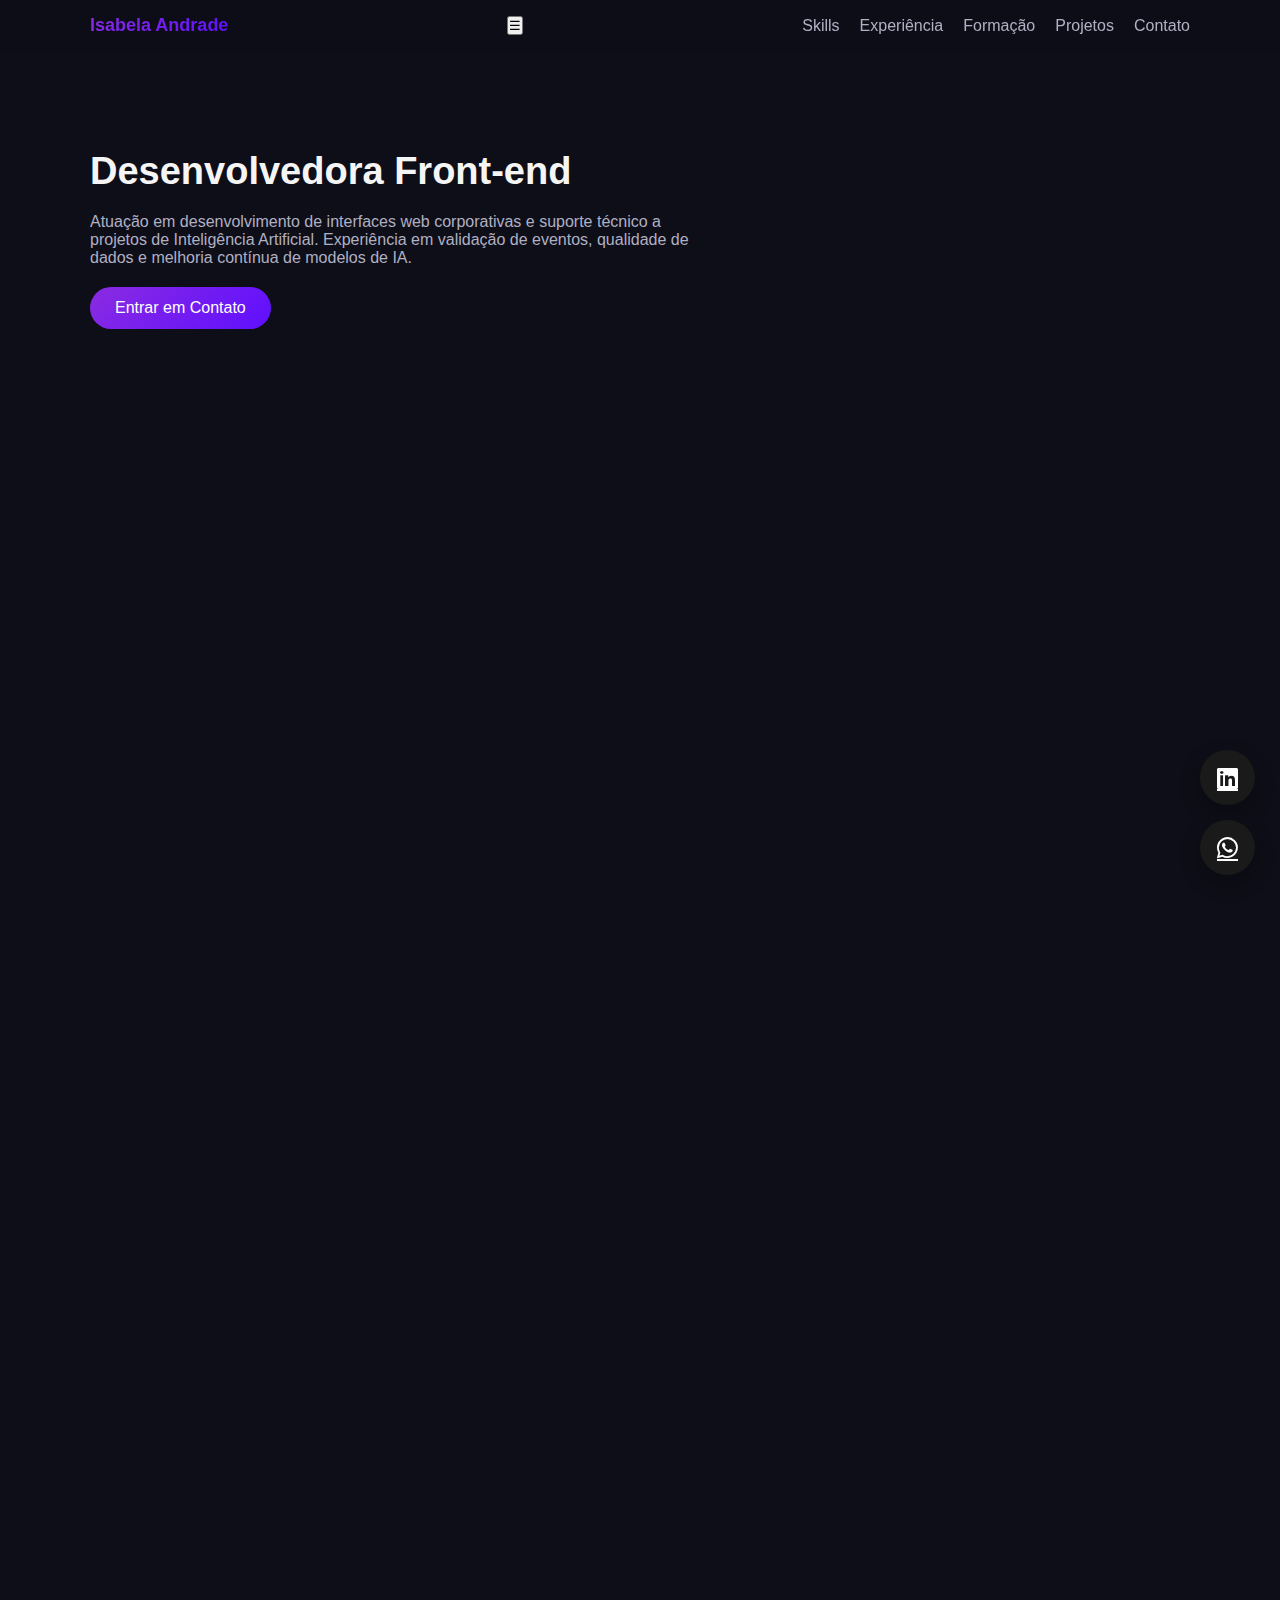
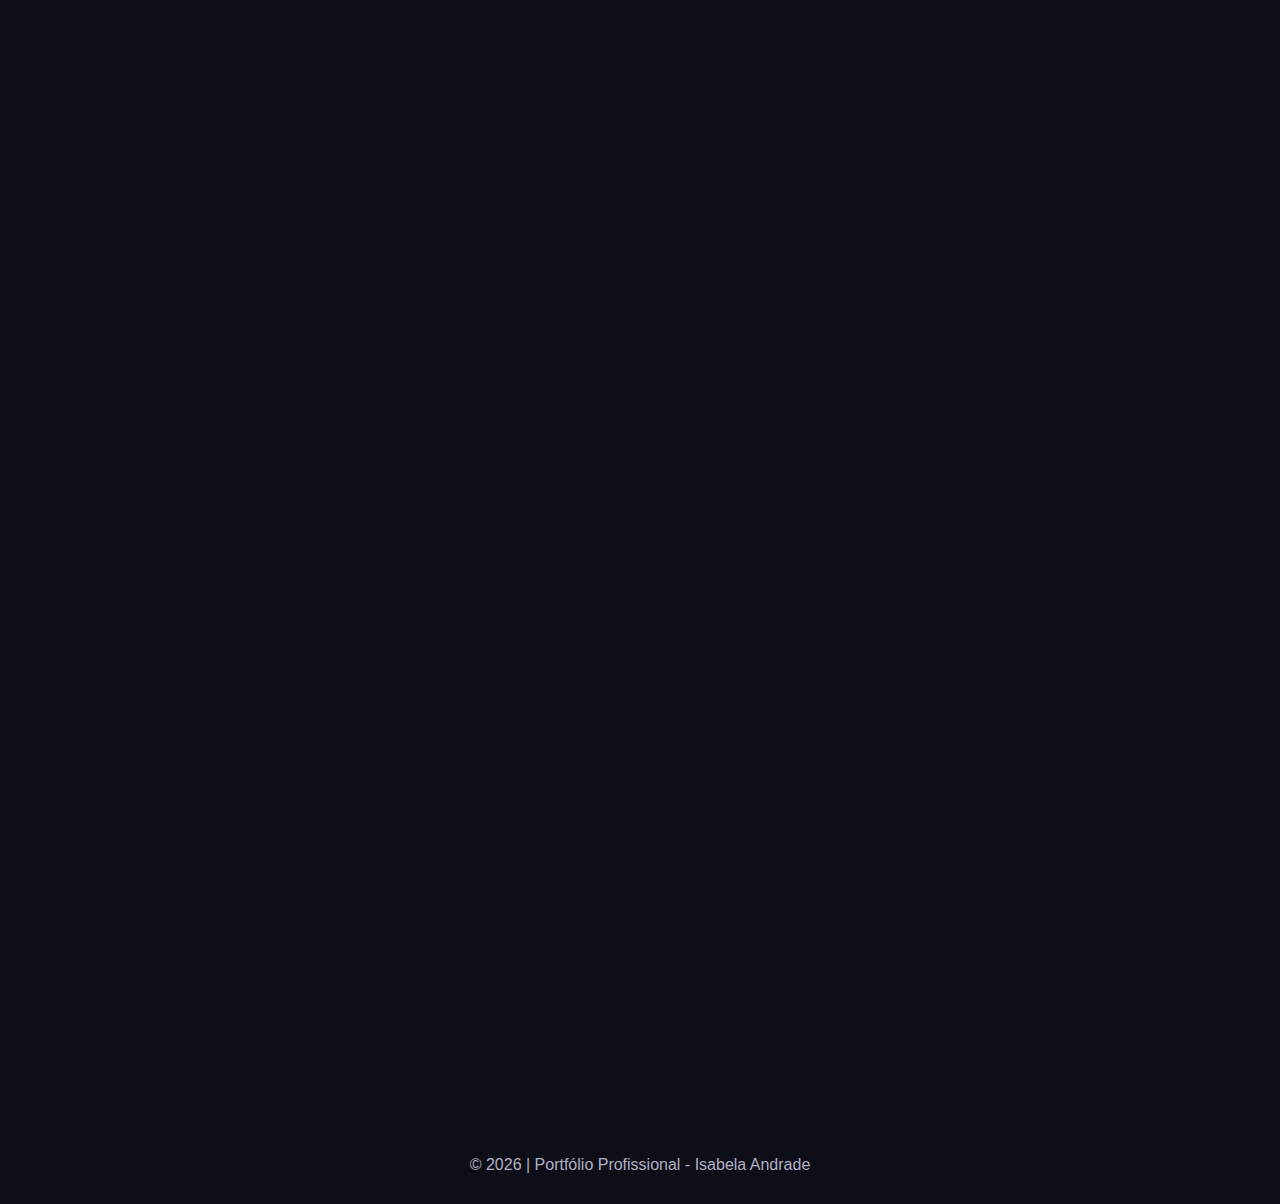
<file: index.html>
<!DOCTYPE html>
<html lang="pt-br">
<head>
    <meta charset="UTF-8">
    <meta name="viewport" content="width=device-width, initial-scale=1.0">
    <title>Isabela Andrade | Analista de TI Junior</title>
    <link rel="icon" href="data:image/svg+xml,<svg xmlns=%22http://www.w3.org/2000/svg%22 viewBox=%220 0 100 100%22><text y=%22.9em%22 font-size=%2290%22>👩‍💻</text></svg>">
    <link rel="stylesheet" href="style.css">
    <link rel="stylesheet" href="https://cdnjs.cloudflare.com/ajax/libs/font-awesome/6.5.0/css/all.min.css">
</head>
<body>

<nav class="navbar">
  <div class="container nav-content">
    
    <div class="logo">Isabela Andrade</div>

    <button class="menu-toggle" id="menu-toggle">
      ☰
    </button>

    <ul class="nav-links" id="nav-links">
      <li><a href="#skills">Skills</a></li>
      <li><a href="#experiencia">Experiência</a></li>
      <li><a href="#formacao">Formação</a></li>
      <li><a href="projetos.html">Projetos</a></li>
      <li><a href="#contato">Contato</a></li>
    </ul>

  </div>
</nav>

<section class="hero" id="sobre" class="reveal">
    <div class="container">
        <h1>Desenvolvedora Front-end</h1>
        <p>
        Atuação em desenvolvimento de interfaces web corporativas e suporte técnico
        a projetos de Inteligência Artificial. Experiência em validação de eventos,
        qualidade de dados e melhoria contínua de modelos de IA.
        </p>
        <a href="#contato" class="btn">Entrar em Contato</a>
    </div>
</section>

<section id="skills" class="reveal">
    <div class="container">
        <h3>Front-end</h3>
        <div class="skills">
            <span>HTML5</span>
            <span>CSS3</span>
            <span>JavaScript</span>
            <span>Bootstrap</span>
            <span>Responsividade</span>
        </div>
         <br> </br>
        <h3>Inteligência Artificial (Suporte Técnico)</h3>
        <div class="skills">
            <span>Validação de Eventos IA</span>
            <span>Qualidade de Dados</span>
            <span>Anotação de Imagens</span>
            <span>Feedback para Re-treinamento</span>
        </div>
    </div>
</section>

<section id="experiencia" class="reveal">
    <div class="container">
        <h2>💼 Experiência Profissional</h2>

        <div class="card">
            <h3>Assistente de TI | Desenvolvimento Web & Projetos de IA</h3>
            <h4>AlfaPlace Serviços LTDA | Jul/2023 – Atual</h4>
            <ul>
                <li>Desenvolvimento e manutenção da interface web de sistema corporativo interno utilizando HTML, CSS e JavaScript.</li>
                <li>Construção de layouts responsivos e padronização visual com Bootstrap.</li>
                <li>Implementação de melhorias e ajustes solicitados por clientes.</li>
                <li>Validação técnica de eventos gerados por modelos de Inteligência Artificial.</li>
                <li>Análise e correção de inconsistências em identificações realizadas pelo modelo.</li>
                <li>Contribuição para o re-treinamento do modelo por meio da validação e qualificação de dados.</li>
                <li>Geração de feedback estruturado para ajustes de algoritmo e melhoria contínua do sistema.</li>
                <li>Participação na anotação e validação de +40.000 imagens ao longo de 2 anos de atuação.</li>
            </ul>
        </div>

        <div class="card">
            <h3>Auxiliar Administrativo</h3>
            <h4>Infinitfy Tecnologia da Informação LTDA | Ago/2023 – Dez/2024</h4>
            <ul>
                <li>Organização e controle de documentação financeira.</li>
                <li>Conferência de movimentações e controle de planilhas.</li>
                <li>Suporte administrativo interno.</li>
            </ul>
        </div>

    </div>
</section>

<section id="formacao" class="reveal">
    <div class="container">
        <h2>🎓 Formação & Cursos</h2>

        <div class="card">
            <h3>Pós-graduação em Desenvolvimento Full Stack</h3>
            <h4>PUC Minas | 2026 – 2027 (Em andamento)</h4>
            <p>
                Especialização voltada para desenvolvimento de aplicações web completas,
                arquitetura de sistemas, integração front-end e back-end,
                APIs e boas práticas de desenvolvimento.
            </p>
        </div>

        <div class="card">
            <h3>Tecnóloga em Análise e Desenvolvimento de Sistemas</h3>
            <h4>FATEC Lins | 2023 – 2025</h4>
            <p>
                Formação em lógica de programação, desenvolvimento web,
                banco de dados, engenharia de software e modelagem de sistemas.
            </p>
        </div>

        <div class="card">
            <h3>Cursos Complementares</h3>
            <ul>
                <li>Desenvolvimento de Sistemas Web (HTML e CSS) – Fundação Getulio Vargas (FGV)</li>
                <li>IA Generativa e ChatGPT: Potencializando o Trabalho – Fundação Getulio Vargas (FGV)</li>
                <li>Curso Completo de SAP + Acesso ao Servidor SAP – Udemy</li>
                <li>SAP MM S/4Hana – Udemy</li>
                <li>SAP ABAP na prática com exercícios reais – Udemy (Em andamento)</li>
                <li>Curso Completo de Inglês – Udemy (Em andamento)</li>
            </ul>
        </div>

    </div>
</section>

<section id="contato" class="reveal">
    <div class="container">
        <h2>📩 Contato</h2>
        <p><strong>Email:</strong> isaandradesantos01@gmail.com</p>
        <p><strong>Localização:</strong> Lins – SP</p>
        <a href="curriculo-isabela.pdf" download class="btn-cv">
             Baixar Currículo
        </a>
    </div>
</section>

<!-- Botão WhatsApp e LinkedIn -->
<div class="social-fixed">
    <a href="https://www.linkedin.com/in/isabela-andrade-09045722b/" target="_blank">
        <i class="fab fa-linkedin"></i>
    </a>

    <a href="https://wa.me/5514910043578" target="_blank">
        <i class="fab fa-whatsapp"></i>
    </a>
</div>

<footer>
    © 2026 | Portfólio Profissional - Isabela Andrade
</footer>

<script src="script.js"></script>
</body>
</html>
</file>
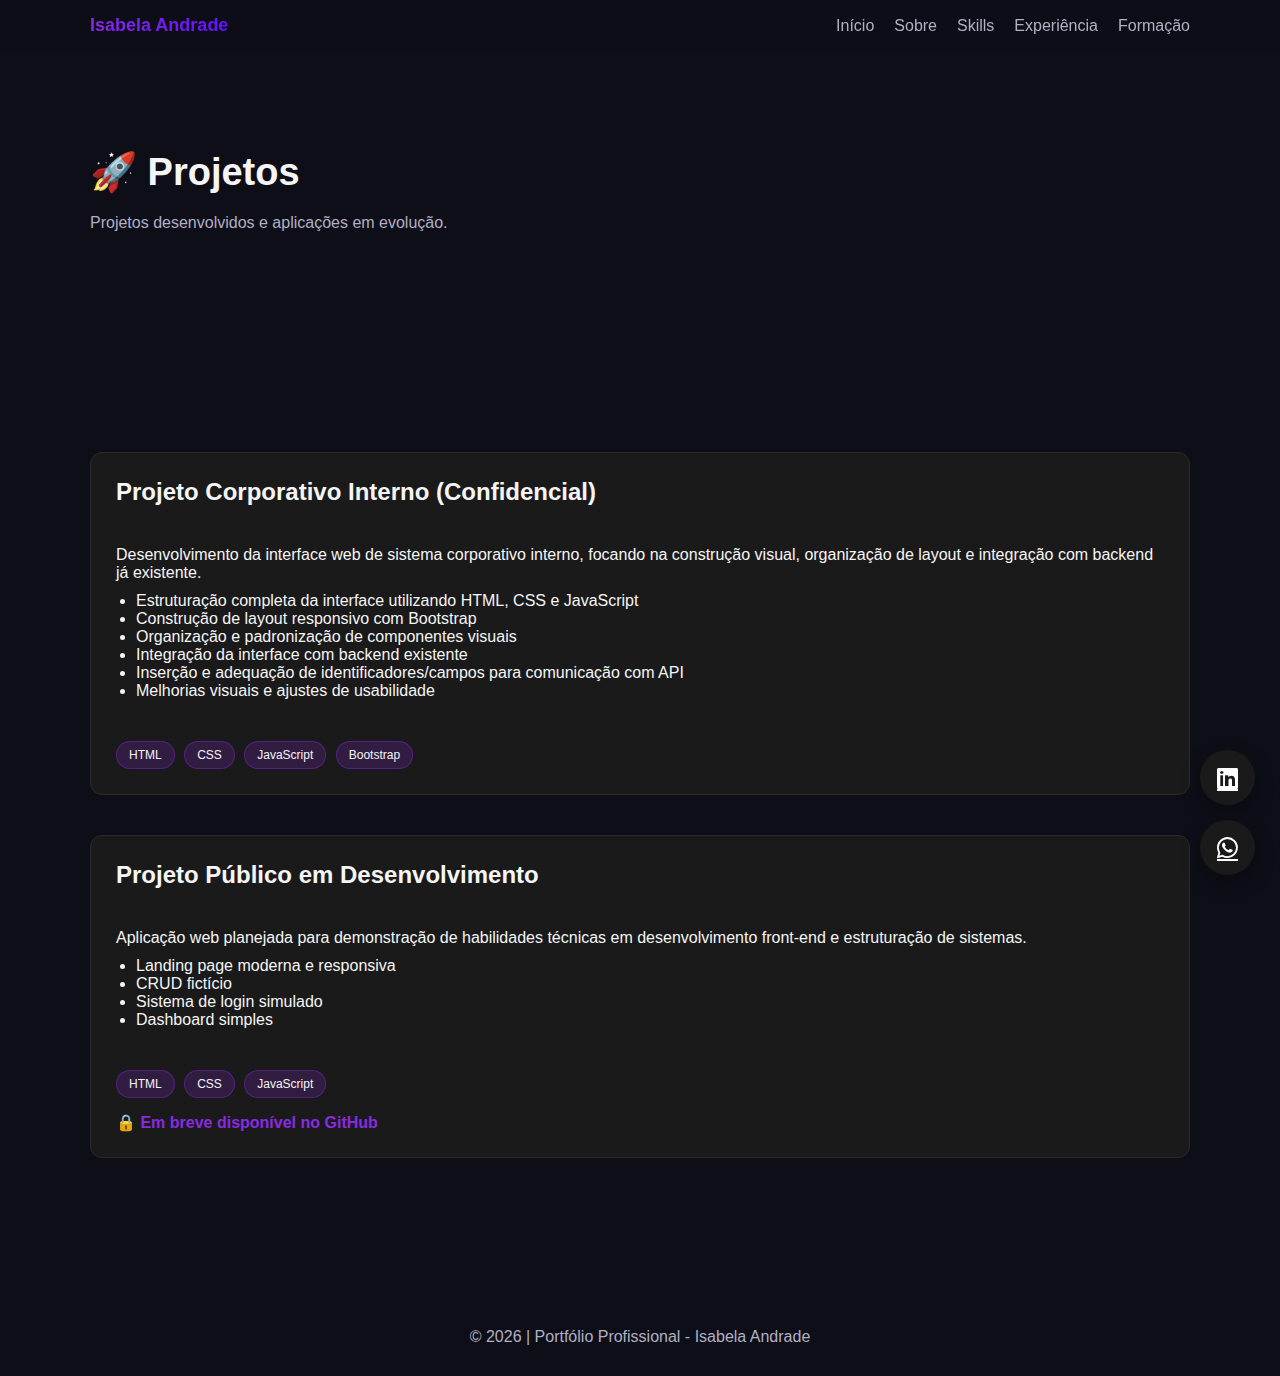
<file: projetos.html>
<!DOCTYPE html>
<html lang="pt-br">
<head>
    <meta charset="UTF-8">
    <title>Projetos | Isabela Andrade</title>
    <meta name="viewport" content="width=device-width, initial-scale=1.0">
    <link rel="stylesheet" href="style.css">
    <link rel="stylesheet" href="https://cdnjs.cloudflare.com/ajax/libs/font-awesome/6.5.0/css/all.min.css">
</head>
<body>

<nav>
    <div class="container nav-content">
        <div class="logo">Isabela Andrade</div>
        <ul>
            <li><a href="index.html">Início</a></li>
            <li><a href="index.html#sobre">Sobre</a></li>
            <li><a href="index.html#skills">Skills</a></li>
            <li><a href="index.html#experiencia">Experiência</a></li>
            <li><a href="index.html#formacao">Formação</a></li>
        </ul>
    </div>
</nav>

<section class="hero">
    <div class="container">
        <h1>🚀 Projetos</h1>
        <p>Projetos desenvolvidos e aplicações em evolução.</p>
    </div>
</section>

<section>
    <div class="container">

        <!-- Projeto Corporativo -->
        <div class="card projeto">
            <h2>Projeto Corporativo Interno (Confidencial)</h2>
            <p>
                Desenvolvimento da interface web de sistema corporativo interno,
                focando na construção visual, organização de layout e integração com backend já existente.
            </p>

            <ul>
                <li>Estruturação completa da interface utilizando HTML, CSS e JavaScript</li>
                <li>Construção de layout responsivo com Bootstrap</li>
                <li>Organização e padronização de componentes visuais</li>
                <li>Integração da interface com backend existente</li>
                <li>Inserção e adequação de identificadores/campos para comunicação com API</li>
                <li>Melhorias visuais e ajustes de usabilidade</li>
            </ul>
            <br> </br>
            <div class="tecnologias">
                <span>HTML</span>
                <span>CSS</span>
                <span>JavaScript</span>
                <span>Bootstrap</span>
            </div>
        </div>

        <!-- Projeto Público Futuro -->
        <div class="card projeto destaque">
            <h2>Projeto Público em Desenvolvimento</h2>
            <p>
                Aplicação web planejada para demonstração de habilidades técnicas
                em desenvolvimento front-end e estruturação de sistemas.
            </p>

            <ul>
                <li>Landing page moderna e responsiva</li>
                <li>CRUD fictício</li>
                <li>Sistema de login simulado</li>
                <li>Dashboard simples</li>
            </ul>
            <br> </br>
            <div class="tecnologias">
                <span>HTML</span>
                <span>CSS</span>
                <span>JavaScript</span>
            </div>

            <p class="em-breve">🔒 Em breve disponível no GitHub</p>
        </div>

    </div>
</section>

<div class="social-fixed">
    <a href="https://www.linkedin.com/in/isabela-andrade-09045722b/" target="_blank">
        <i class="fab fa-linkedin"></i>
    </a>

    <a href="https://wa.me/5514910043578" target="_blank">
        <i class="fab fa-whatsapp"></i>
    </a>
</div>

<footer>
    © 2026 | Portfólio Profissional - Isabela Andrade
</footer>

<script src="script.js"></script>
</body>
</html>
</file>
<file: style.css>
:root {
    --primary: #8a2be2;
    --gradient: linear-gradient(135deg,#8a2be2,#5f0fff);
    --bg: #0e0e18;
    --card: #17172a;
    --text: #f5f5f5;
    --muted: #b0b0c3;
}

* {
    margin: 0;
    padding: 0;
    box-sizing: border-box;
}

body {
    font-family: 'Segoe UI', sans-serif;
    background: var(--bg);
    color: var(--text);
}

.container {
    width: 90%;
    max-width: 1100px;
    margin: auto;
}

nav {
    position: fixed;
    width: 100%;
    top: 0;
    background: rgba(14,14,24,0.95);
    padding: 15px 0;
    z-index: 1000;
}

.nav-content {
    display: flex;
    justify-content: space-between;
    align-items: center;
}

.logo {
    font-weight: bold;
    font-size: 18px;
    background: var(--gradient);
    -webkit-background-clip: text;
    -webkit-text-fill-color: transparent;
}

nav ul {
    display: flex;
    list-style: none;
    gap: 20px;
}

nav a {
    text-decoration: none;
    color: var(--muted);
}

nav a:hover {
    color: white;
}

.hero {
    padding: 150px 0 100px 0;
}

.hero h1 {
    font-size: 38px;
}

.hero span {
    background: var(--gradient);
    -webkit-background-clip: text;
    -webkit-text-fill-color: transparent;
}

.hero p {
    margin: 20px 0;
    color: var(--muted);
    max-width: 600px;
}

.btn {
    background: var(--gradient);
    padding: 12px 25px;
    border-radius: 30px;
    text-decoration: none;
    color: white;
    display: inline-block;
}

section {
    padding: 100px 0;
}

h2 {
    margin-bottom: 40px;
}

.skills span {
    display: inline-block;
    background: rgba(138,43,226,0.2);
    padding: 8px 15px;
    border-radius: 25px;
    margin: 5px;
}

.card {
    background: var(--card);
    padding: 25px;
    border-radius: 15px;
    margin-bottom: 25px;
}

.card ul {
    padding-left: 20px;
    margin-top: 10px;
}

.whatsapp {
    position: fixed;
    bottom: 20px;
    right: 20px;
    background: #25D366;
    color: white;
    font-size: 28px;
    padding: 15px;
    border-radius: 50%;
    text-align: center;
}

footer {
    text-align: center;
    padding: 30px 0;
    color: var(--muted);
}

.projeto {
    margin-bottom: 40px;
}

.tecnologias span {
    display: inline-block;
    background: rgba(138,43,226,0.2);
    padding: 6px 12px;
    border-radius: 20px;
    margin: 5px 5px 0 0;
    font-size: 12px;
    border: 1px solid rgba(138,43,226,0.4);
}

.destaque {
    border: 1px solid rgba(138,43,226,0.5);
}

.em-breve {
    margin-top: 15px;
    font-weight: 600;
    color: var(--primary);
}

.skills-section h3 {
    margin-bottom: 12px;
}

.skills {
    display: flex;
    flex-wrap: wrap;
    gap: 10px;
    margin-bottom: 25px;
    margin-top: 10px;
}

.btn-cv {
    display: inline-block;
    margin-top: 20px;
    padding: 12px 25px;
    background-color: #6c63ff;
    color: #ffffff;
    text-decoration: none;
    border-radius: 8px;
    font-weight: 500;
    transition: 0.3s ease;
}

.btn-cv:hover {
    background-color: #5848d6;
    transform: translateY(-2px);
}

.card {
    background-color: #1a1a1a;
    padding: 25px;
    border-radius: 12px;
    transition: all 0.3s ease;
    border: 1px solid #2a2a2a;
}

.card:hover {
    transform: translateY(-8px);
    box-shadow: 0 15px 30px rgba(0,0,0,0.4);
    border-color: #6c63ff;
}

.reveal {
    opacity: 0;
    transform: translateY(40px);
    transition: all 0.8s ease;
}

.reveal.active {
    opacity: 1;
    transform: translateY(0);
}

.social-fixed {
    position: fixed;
    right: 25px;
    bottom: 25px;
    display: flex;
    flex-direction: column;
    gap: 15px;
    z-index: 999;
}

.social-fixed a {
    width: 55px;
    height: 55px;
    background-color: #1a1a1a;
    color: #ffffff;
    display: flex;
    justify-content: center;
    align-items: center;
    border-radius: 50%;
    font-size: 24px;
    transition: 0.3s ease;
    box-shadow: 0 8px 20px rgba(0,0,0,0.3);
}

.social-fixed a:hover {
    transform: translateY(-5px);
    background-color: #6c63ff;
}
</file>
